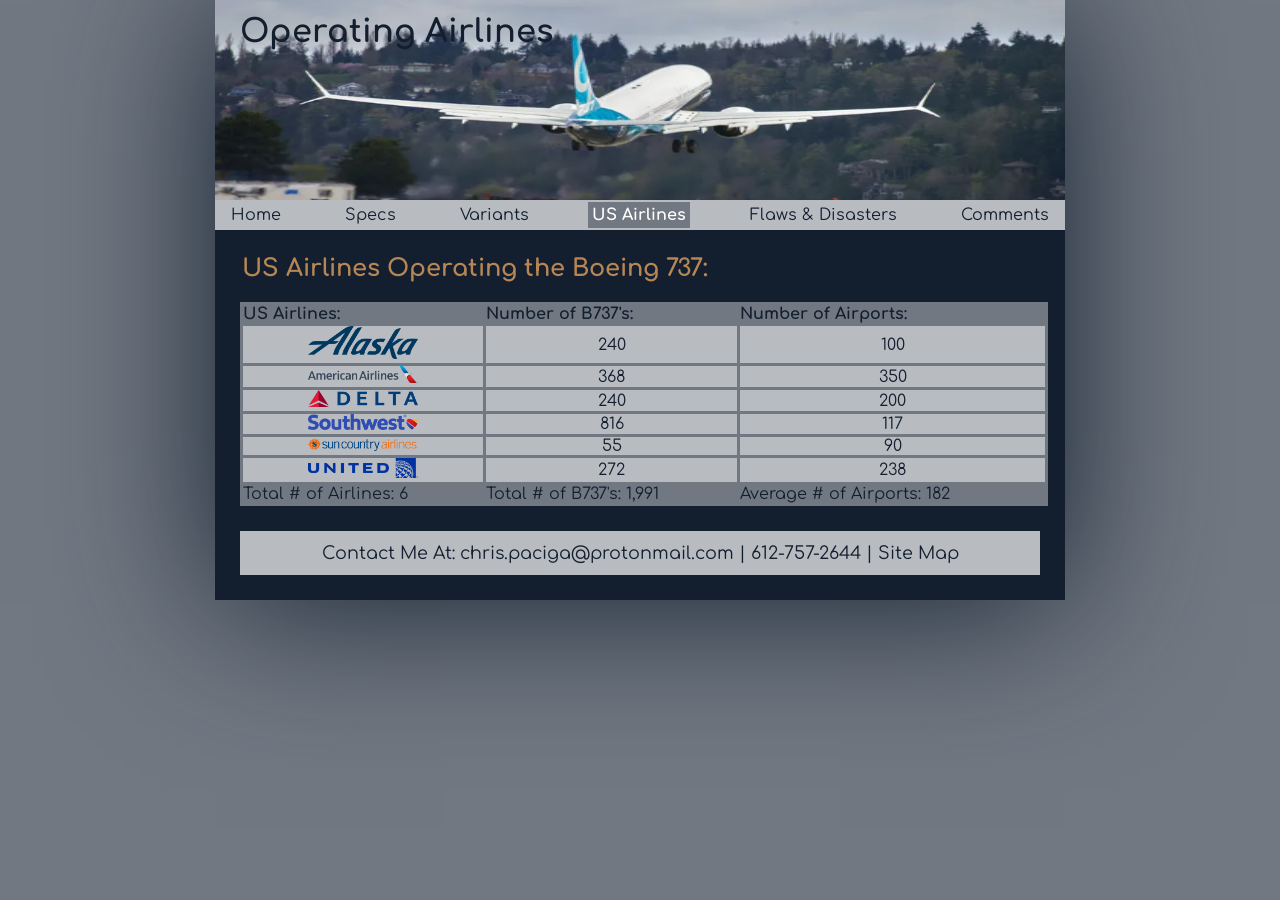
<file: 737-airlines.html>
<!DOCTYPE HTML>
<html lang="en">
<head>
  <!-- Title and Meta Tags -->
  <title>The B737 Operating Airlines</title>
  <meta charset="utf-8">
  <meta name="viewport" content="width=device-width, initial-scale=1">
  <meta name="keywords" content="737, Specifications, Boeing"> 
  <!-- Preconnect to Fonts -->  
  <link rel="preconnect" href="https://fonts.googleapis.com">
  <link rel="preconnect" href="https://fonts.gstatic.com" crossorigin>
  <!-- Google Fonts -->
  <link href="https://fonts.googleapis.com/css2?family=Comfortaa:wght@300..700&display=swap" rel="stylesheet">
  <link rel="preconnect" href="https://fonts.googleapis.com">
  <link rel="preconnect" href="https://fonts.gstatic.com" crossorigin>
  <link href="https://fonts.googleapis.com/css2?family=Anton+SC&display=swap" rel="stylesheet">
  <!-- External CSS -->
  <link href="737-airlines.css" rel="stylesheet">  
</head>
<body>
	<div class="container">
	 <!-- Header Section -->
		<header>
			<img src="images/logo4.png" alt="Boeing 737 Logo">
			<h1>Operating Airlines</h1>
		</header>
    <!-- Navigation Section -->		
	<div class="nav_content">
		<nav>
	<div class="nav_menu">
	<a id="navicon" href="#"><img src="images/navicon.png" alt=""></a>
        <ul id="menu">                  
          <li><a href="index.html">Home</a></li>
          <li><a href="737-specs.html">Specs</a></li>
          <li><a href="737-variants.html">Variants</a></li>
          <li><a href="737-airlines.html" class="active">US Airlines</a></li>
          <li><a href="737-flawsdisasters.html">Flaws & Disasters</a></li>
		  <li><a href="737-comments.html">Comments</a></li>
        </ul>
    </div>
    </nav>
	</div>
	<!-- Table Section -->
    <div class="content">
		<h1>US Airlines Operating the Boeing 737:</h1>
			<table>
				<thead>
				<tr>
					<th>US Airlines:</th>
					<th>Number of B737's:</th>
					<th>Number of Airports:</th>
				</tr>
				</thead>
				<tbody>
					<tr>
						<td><img src="images/alaska.png" alt="Alaska Logo" class= "airline-logo"></td>
						<td>240</td>
						<td>100</td>
					</tr>
					<tr>
						<td><img src="images/american.png" alt="American Logo"  class="airline-logo"></td>
						<td>368</td>
						<td>350</td>
					</tr>
					<tr>
						<td><img src="images/delta.png" alt="Delta Logo"    class="airline-logo"></td>
						<td>240</td>
						<td>200</td>
					</tr>
					<tr>
						<td><img src="images/southwest.png" alt="Southwest Logo" class="airline-logo"></td>
						<td>816</td>
						<td>117</td>
					</tr>
					<tr>
						<td><img src="images/suncountry.png" alt="Sun Country Logo" class="airline-logo"></td>
						<td>55</td>
						<td>90</td>
					</tr>
					<tr>
						<td><img src="images/united.png" alt="United Logo" class="airline-logo"></td>
						<td>272</td>
						<td>238</td>
					</tr>
				</tbody>
				<tfoot>
				<tr>
					<td>Total # of Airlines: 6</td>
					<td>Total # of B737's: 1,991</td>
					<td>Average # of Airports: 182</td>
				</tr>
				</tfoot>
			</table>
	</div>
	<!-- Footer Section -->
		<footer>
			<p>Contact Me At: <a href="mailto:chris.paciga@protonmail.com?subject=General%20Questions">chris.paciga@protonmail.com |</a> 612-757-2644 | <a href="sitemap.html">Site Map</a></p>
		</footer>
	</div>	
	</body>
</html>
</file>
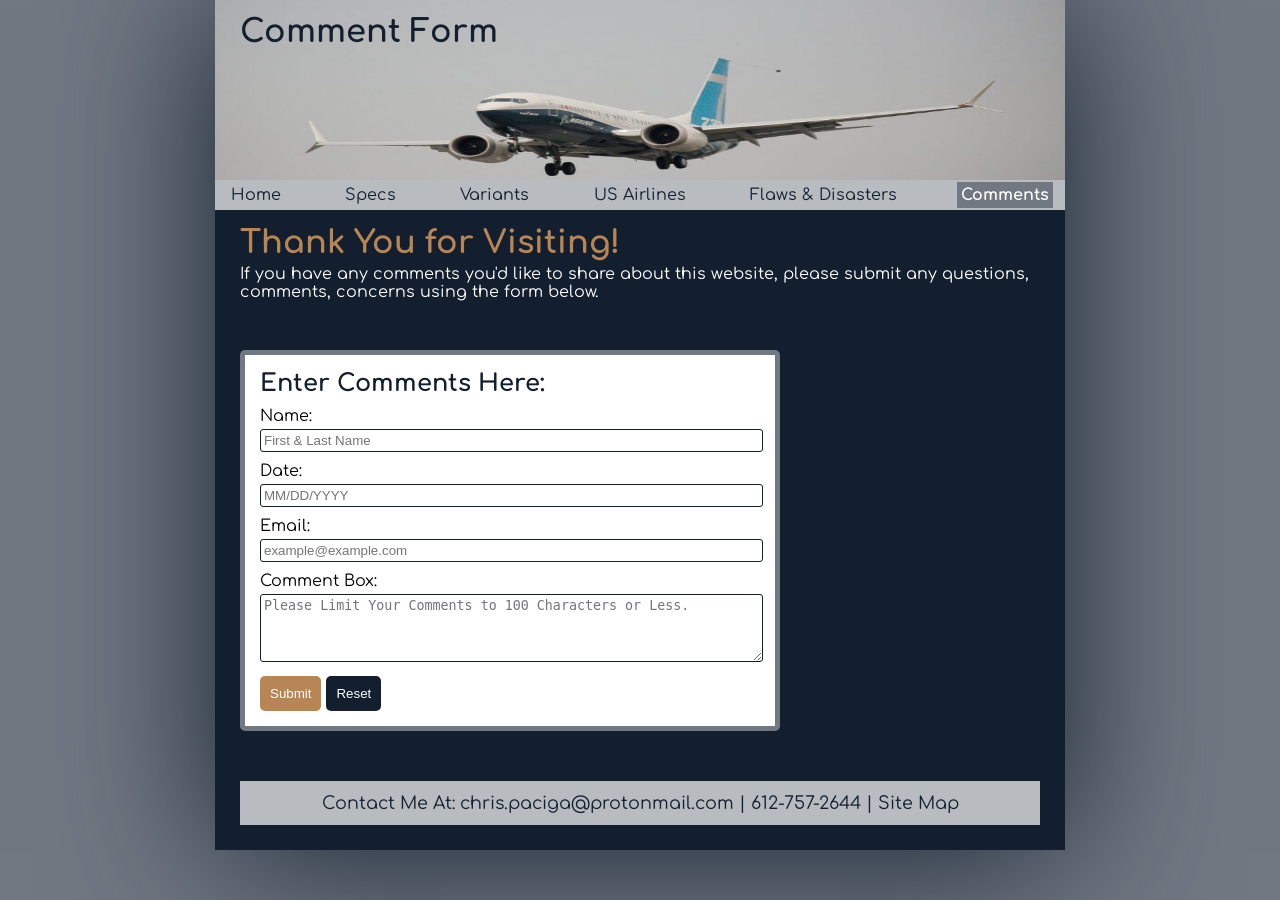
<file: 737-comments.html>
<!DOCTYPE HTML>
<html lang="en">
<head>
  <!-- Title and Meta Tags -->
  <title>Comment Form Page</title>
  <meta charset="utf-8">
  <meta name="viewport" content="width=device-width, initial-scale=1">
  <meta name="keywords" content="737, Specifications, Boeing">
  <!-- Preconnect to Fonts -->  
  <link rel="preconnect" href="https://fonts.googleapis.com">
  <link rel="preconnect" href="https://fonts.gstatic.com" crossorigin>
  <!-- Google Fonts -->
  <link href="https://fonts.googleapis.com/css2?family=Comfortaa:wght@300..700&display=swap" rel="stylesheet">
  <link rel="preconnect" href="https://fonts.googleapis.com">
  <link rel="preconnect" href="https://fonts.gstatic.com" crossorigin>
  <link href="https://fonts.googleapis.com/css2?family=Anton+SC&display=swap" rel="stylesheet">
  <!-- External CSS -->
  <link href="737-comments.css" rel="stylesheet">  
</head>
<body>
	<div class="container">
	<!-- Header Section -->
		<header>
			<img src="images/logo6.png" alt="Boeing 737 Logo">
			<h1>Comment Form</h1>
		</header> 
	<!-- Navigation Section -->
	<div class="nav_content">
		<nav>
	<div class="nav_menu">
    <a id="navicon" href="#"><img src="images/navicon.png" alt=""></a>
        <ul id="menu">             
          <li><a href="index.html">Home</a></li>
          <li><a href="737-specs.html">Specs</a></li>
          <li><a href="737-variants.html">Variants</a></li>
          <li><a href="737-airlines.html">US Airlines</a></li>
          <li><a href="737-flawsdisasters.html">Flaws & Disasters</a></li>
		  <li><a href="737-comments.html" class="active">Comments</a></li>
        </ul>
    </div>
    </nav>
	</div>
	<!-- Form Section -->
		<div class="content">
			<h1>Thank You for Visiting!</h1>
			<p>If you have any comments you'd like to share about this website, please submit any questions, comments, concerns using the form below.</p>
		</div>
		<div class="contact-form">
			<h2>Enter Comments Here:</h2>
			<form method="POST" action="mailto:chris.paciga@protonmail.com" enctype="text/plain">
				<label for="name">Name:</label>
				<input type="text" id="name" name="name" placeholder="First & Last Name" required>
				<label for="date">Date:</label>
				<input type="text" id="date" name="date" placeholder="MM/DD/YYYY" required>
				<label for="email">Email:</label>
				<input type="email" id="email" name="email" placeholder="example@example.com" required>
				<label for="comments">Comment Box:</label>
				<textarea id="comments" name="comments" rows="4" placeholder="Please Limit Your Comments to 100 Characters or Less." maxlength="100" required></textarea>
				<button type="submit" class="submit-btn">Submit</button>
				<button type="reset" class="clear-btn">Reset</button>
        </form>
    </div>
	<!-- Footer Section -->
	<footer>
		<p>Contact Me At: <a href="mailto:chris.paciga@protonmail.com?subject=General%20Questions">chris.paciga@protonmail.com |</a> 612-757-2644 | <a href="sitemap.html">Site Map</a></p>
	</footer>	
	</div>
	</body>
</html>
</file>
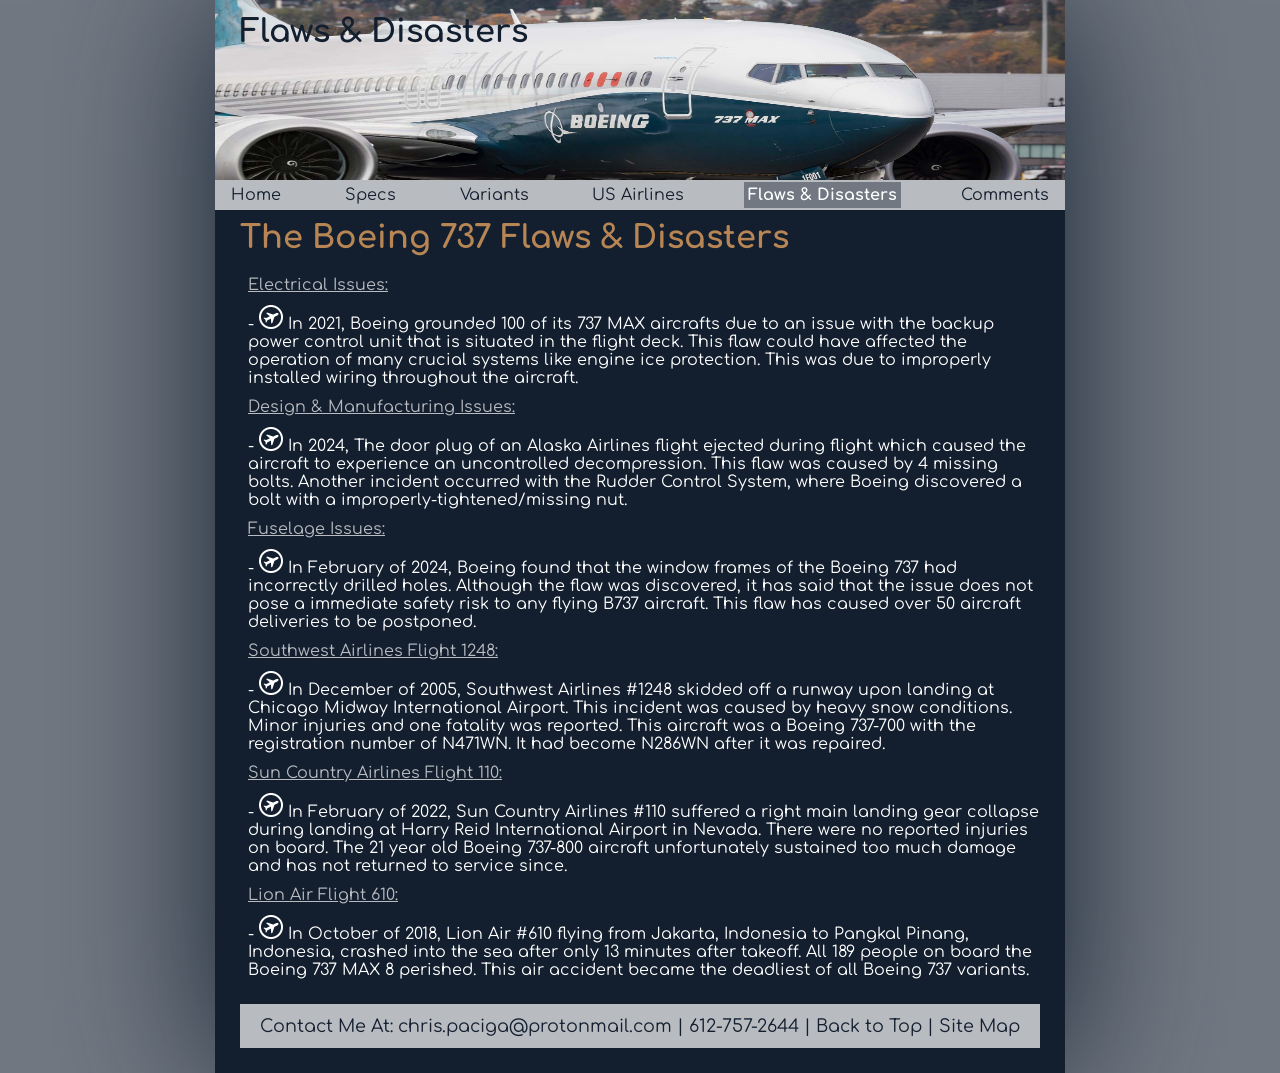
<file: 737-flawsdisasters.html>
<!DOCTYPE HTML>
<html lang="en">
<head>
  <!-- Title and Meta Tags -->
  <title>The B737 Flaws & Disasters</title>
  <meta charset="utf-8">
  <meta name="viewport" content="width=device-width, initial-scale=1">
  <meta name="keywords" content="737, Specifications, Boeing">
  <!-- Preconnect to Fonts -->  
  <link rel="preconnect" href="https://fonts.googleapis.com">
  <link rel="preconnect" href="https://fonts.gstatic.com" crossorigin>
  <!-- Google Fonts -->
  <link href="https://fonts.googleapis.com/css2?family=Comfortaa:wght@300..700&display=swap" rel="stylesheet">
  <link rel="preconnect" href="https://fonts.googleapis.com">
  <link rel="preconnect" href="https://fonts.gstatic.com" crossorigin>
  <link href="https://fonts.googleapis.com/css2?family=Anton+SC&display=swap" rel="stylesheet">
  <!-- External CSS -->
  <link href="737-flawsdisasters.css" rel="stylesheet">  
</head>
<body>
	<div class="container">
	<!-- Header Section -->
		<header>
			<img src="images/logo5.png" alt="Boeing 737 Logo">
			<h1>Flaws & Disasters</h1>
		</header>
    <!-- Navigation Section -->		
	<div class="nav_content">
		<nav>
	<div class="nav_menu">
	<a id="navicon" href="#"><img src="images/navicon.png" alt=""></a>
        <ul id="menu">                 
          <li><a href="index.html">Home</a></li>
          <li><a href="737-specs.html">Specs</a></li>
          <li><a href="737-variants.html">Variants</a></li>
          <li><a href="737-airlines.html">US Airlines</a></li>
          <li><a href="737-flawsdisasters.html" class="active">Flaws & Disasters</a></li>
		  <li><a href="737-comments.html">Comments</a></li>
        </ul>
    </div>
    </nav>
	</div>
	<!-- Description List Section -->
		<div class="content">
			<h1>The Boeing 737 Flaws & Disasters</h1>
		</div>
		<dl class="content">
			<dt>Electrical Issues:</dt>			
				<dd> - <img src="images/icon.png" alt="Tiny Airplane"> In 2021, Boeing grounded 100 of its 737 MAX aircrafts due to an issue with the backup power control unit that is situated in the flight deck. This flaw could have affected the operation of many crucial systems like engine ice protection. This was due to improperly installed wiring throughout the aircraft.</dd>		
			<dt>Design & Manufacturing Issues:</dt>			
				<dd> - <img src="images/icon.png" alt="Tiny Airplane"> In 2024, The door plug of an Alaska Airlines flight ejected during flight which caused the aircraft to experience an uncontrolled decompression. This flaw was caused by 4 missing bolts. Another incident occurred with the Rudder Control System, where Boeing discovered a bolt with a improperly-tightened/missing nut.</dd>		
			<dt>Fuselage Issues:</dt>			
				<dd> - <img src="images/icon.png" alt="Tiny Airplane"> In February of 2024, Boeing found that the window frames of the Boeing 737 had incorrectly drilled holes. Although the flaw was discovered, it has said that the issue does not pose a immediate safety risk to any flying B737 aircraft. This flaw has caused over 50 aircraft deliveries to be postponed.</dd>			
			<dt>Southwest Airlines Flight 1248:</dt>	
				<dd> - <img src="images/icon.png" alt="Tiny Airplane"> In December of 2005, Southwest Airlines #1248 skidded off a runway upon landing at Chicago Midway International Airport. This incident was caused by heavy snow conditions. Minor injuries and one fatality was reported. This aircraft was a Boeing 737-700 with the registration number of N471WN. It had become N286WN after it was repaired.</dd>			
			<dt>Sun Country Airlines Flight 110:</dt>			
				<dd> - <img src="images/icon.png" alt="Tiny Airplane"> In February of 2022, Sun Country Airlines #110 suffered a right main landing gear collapse during landing at Harry Reid International Airport in Nevada. There were no reported injuries on board. The 21 year old Boeing 737-800 aircraft unfortunately sustained too much damage and has not returned to service since.</dd>
			<dt>Lion Air Flight 610:</dt>
				<dd> - <img src="images/icon.png" alt="Tiny Airplane"> In October of 2018, Lion Air #610 flying from Jakarta, Indonesia to Pangkal Pinang, Indonesia, crashed into the sea after only 13 minutes after takeoff. All 189 people on board the Boeing 737 MAX 8 perished. This air accident became the deadliest of all Boeing 737 variants. </dd>
		</dl>
	<!-- Footer Section -->
	<footer>
		<p>Contact Me At: <a href="mailto:chris.paciga@protonmail.com?subject=General%20Questions">chris.paciga@protonmail.com |</a> 612-757-2644 |<a href="#top" class="back-to-top"> Back to Top</a> | <a href="sitemap.html">Site Map</a></p>
	</footer>
	</div>	
	</body>
</html>
</file>
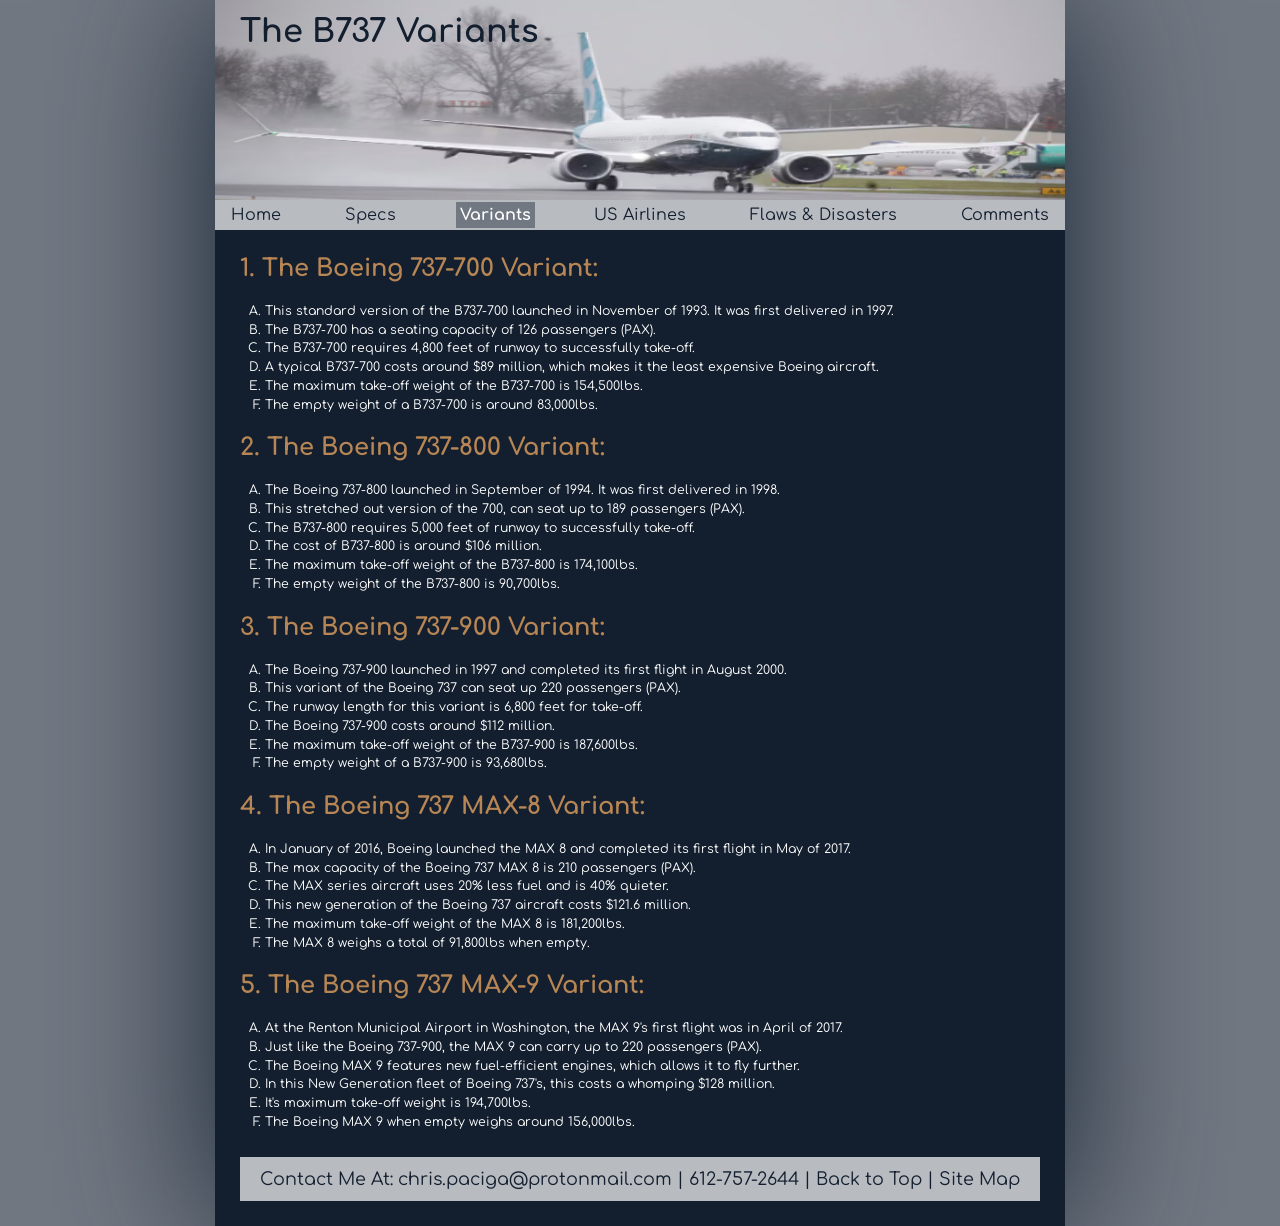
<file: 737-variants.html>
<!DOCTYPE HTML>
<html lang="en">
<head>
  <!-- Title and Meta Tags -->
  <title>The B737 Variants</title>
  <meta charset="utf-8">
  <meta name="viewport" content="width=device-width, initial-scale=1">
  <meta name="keywords" content="737, Specifications, Boeing"> 
  <!-- Preconnect to Fonts -->  
  <link rel="preconnect" href="https://fonts.googleapis.com">
  <link rel="preconnect" href="https://fonts.gstatic.com" crossorigin>
  <!-- Google Fonts -->
  <link href="https://fonts.googleapis.com/css2?family=Comfortaa:wght@300..700&display=swap" rel="stylesheet">
  <link rel="preconnect" href="https://fonts.googleapis.com">
  <link rel="preconnect" href="https://fonts.gstatic.com" crossorigin>
  <link href="https://fonts.googleapis.com/css2?family=Anton+SC&display=swap" rel="stylesheet">
  <!-- External CSS -->
  <link href="737-variants.css" rel="stylesheet">  
</head>
<body>
	<div class="container">	
    <!-- Header Section -->
		<header>
			<img src="images/logo3.png" alt="Boeing 737 Logo">
			<h1>The B737 Variants</h1>
		</header> 
	<!-- Navigation Section -->
	<div class="nav_content">
		<nav>
	<div class="nav_menu">
	<a id="navicon" href="#"><img src="images/navicon.png" alt=""></a>
        <ul id="menu">          
          <li><a href="index.html">Home</a></li>
          <li><a href="737-specs.html">Specs</a></li>
          <li><a href="737-variants.html" class="active">Variants</a></li>
          <li><a href="737-airlines.html">US Airlines</a></li>
          <li><a href="737-flawsdisasters.html">Flaws & Disasters</a></li>
		  <li><a href="737-comments.html">Comments</a></li>
        </ul>
    </div>
    </nav>
	</div>
	<!-- Ordered List Section -->
    <div class="content">
        <h1>1. The Boeing 737-700 Variant:</h1>
			<ol type="A">
				<li>This standard version of the B737-700 launched in November of 1993. It was first delivered in 1997.</li>
				<li>The B737-700 has a seating capacity of 126 passengers (PAX).</li>
				<li>The B737-700 requires 4,800 feet of runway to successfully take-off.</li>
				<li>A typical B737-700 costs around $89 million, which makes it the least expensive Boeing aircraft.</li>
				<li>The maximum take-off weight of the B737-700 is 154,500lbs.</li>
				<li>The empty weight of a B737-700 is around 83,000lbs.</li>
			</ol>		
        <h2>2. The Boeing 737-800 Variant:</h2>
			<ol type="A">
				<li>The Boeing 737-800 launched in September of 1994. It was first delivered in 1998.</li>
				<li>This stretched out version of the 700, can seat up to 189 passengers (PAX).</li>
				<li>The B737-800 requires 5,000 feet of runway to successfully take-off.</li>
				<li>The cost of B737-800 is around $106 million.</li>
				<li>The maximum take-off weight of the B737-800 is 174,100lbs.</li>
				<li>The empty weight of the B737-800 is 90,700lbs.</li>
			</ol>
        <h3>3. The Boeing 737-900 Variant:</h3>
			<ol type="A">
				<li>The Boeing 737-900 launched in 1997 and completed its first flight in August 2000.</li>
				<li>This variant of the Boeing 737 can seat up 220 passengers (PAX).</li>
				<li>The runway length for this variant is 6,800 feet for take-off.</li>
				<li>The Boeing 737-900 costs around $112 million.</li>
				<li>The maximum take-off weight of the B737-900 is 187,600lbs.</li>
				<li>The empty weight of a B737-900 is 93,680lbs. </li>
			</ol>
        <h4>4. The Boeing 737 MAX-8 Variant:</h4>
			<ol type="A">
				<li>In January of 2016, Boeing launched the MAX 8 and completed its first flight in May of 2017.</li>
				<li> The max capacity of the Boeing 737 MAX 8 is 210 passengers (PAX).</li>
				<li>The MAX series aircraft uses 20% less fuel and is 40% quieter.</li>
				<li>This new generation of the Boeing 737 aircraft costs $121.6 million.</li>
				<li>The maximum take-off weight of the MAX 8 is 181,200lbs.</li>
				<li>The MAX 8 weighs a total of 91,800lbs when empty.</li>
			</ol>
        <h5>5. The Boeing 737 MAX-9 Variant:</h5>
			<ol type="A">
				<li>At the Renton Municipal Airport in Washington, the MAX 9's first flight was in April of 2017.</li>
				<li>Just like the Boeing 737-900, the MAX 9 can carry up to 220 passengers (PAX).</li>
				<li>The Boeing MAX 9 features new fuel-efficient engines, which allows it to fly further.</li>
				<li>In this New Generation fleet of Boeing 737's, this costs a whomping $128 million.</li>
				<li>It's maximum take-off weight is 194,700lbs.</li>
				<li>The Boeing MAX 9 when empty weighs around 156,000lbs.</li>
			</ol>    
	</div>	
	<!-- Footer Section -->
		<footer>
			<p>Contact Me At: <a href="mailto:chris.paciga@protonmail.com?subject=General%20Questions">chris.paciga@protonmail.com |</a> 612-757-2644 |<a href="#top" class="back-to-top"> Back to Top</a> | <a href="sitemap.html">Site Map</a></p>
		</footer>
	</div>	
	</body>
</html>
</file>
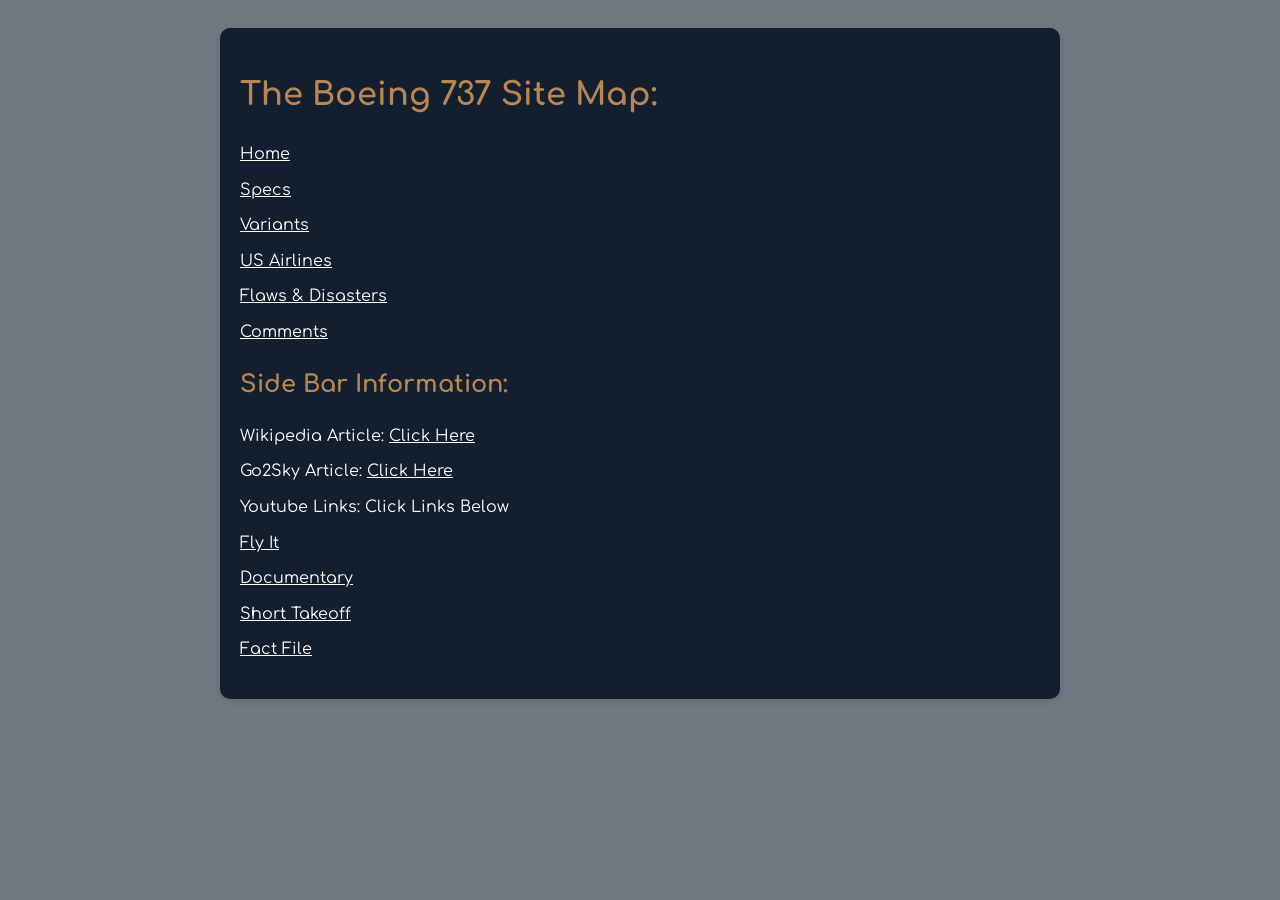
<file: sitemap.html>
<!DOCTYPE html>
<html lang="en">
<head>
    <!-- Title and Meta Tags -->
	<title>Site Map</title> 
    <meta charset="UTF-8">
    <meta name="viewport" content="width=device-width, initial-scale=1.0">
	<!-- Preconnect to Fonts -->  
  <link rel="preconnect" href="https://fonts.googleapis.com">
  <link rel="preconnect" href="https://fonts.gstatic.com" crossorigin>
  <!-- Google Fonts -->
  <link href="https://fonts.googleapis.com/css2?family=Comfortaa:wght@300..700&display=swap" rel="stylesheet">
  <link rel="preconnect" href="https://fonts.googleapis.com">
  <link rel="preconnect" href="https://fonts.gstatic.com" crossorigin>
  <link href="https://fonts.googleapis.com/css2?family=Anton+SC&display=swap" rel="stylesheet">
	<!-- External CSS -->
	<link href="sitemap.css" rel="stylesheet">       
</head>
<body>
    <div class="container">
	<!-- Header Section & Navigation Section -->
        <h1>The Boeing 737 Site Map:</h1>
        <ul>
            <li><a href="index.html">Home</a></li>
            <li><a href="737-specs.html">Specs</a></li>
            <li><a href="737-variants.html">Variants</a></li>
            <li><a href="737-airlines.html">US Airlines</a></li>
            <li><a href="737-flawsdisasters.html">Flaws & Disasters</a></li>
            <li><a href="737-comments.html">Comments</a></li>
        </ul>
        <h2>Side Bar Information:</h2>
        <ul>
            <li>Wikipedia Article: <a href="https://en.wikipedia.org/wiki/Boeing_737">Click Here</a></li>
            <li>Go2Sky Article: <a href="https://go2sky.aero/news/facts-you-didnt-know-about-boeing-737/">Click Here</a></li>
            <li>Youtube Links: Click Links Below
                <ul>
                    <li><a href="https://www.youtube.com/watch?v=ef0krVso_JU">Fly It</a></li>
                    <li><a href="https://www.youtube.com/watch?v=z3_SoIkBras">Documentary</a></li>
                    <li><a href="https://www.youtube.com/watch?v=66IPmmyPmmc">Short Takeoff</a></li>
                    <li><a href="https://www.youtube.com/watch?v=U7l9Ft85F7k">Fact File</a></li>
                </ul>
            </li>
        </ul>
    </div>
</body>
</file>
<file: 737-airlines.css>
@charset "utf-8";

@font-face {
	font-family:'Air Americana DEMO';
	src:url("fonts/AirAmericanaDemoSemibold-nRB6R.ttf") format('truetype');
	font-weight: normal;
	font-style: normal;
}


html { 
	min-height: 100%;
	cursor: url("images/plane.png"), auto;	
}

* { 
  margin: 0;
  padding: 0;
}

/* Body Styles */

body { 
  display: flex;
  flex-direction: column;
  align-items: center;
  font-family: "Comfortaa", sans-serif;
  background: #717882;    
}

.content {
	margin-top: -160px;
}

.content h1 {
	align-self: flex-start;
	margin-left: 2px;
}

/* Header Styles */

header h1 {
	position: relative;
    margin-top: -190px;
	color: #131f2f;
	font-size: 2.0em;
}

h1 {
	font-size:1.5em;
	margin-top: 20px;
	margin-bottom: 20px;
	color: #b78654;
	
}

/* Navigation Bar Styles */

.nav_content {	
	background-color: #b8bbc0;	
	margin-top: 131px;
	margin-right: -25px;
	margin-bottom: 165px;
	margin-left: -25px;
	border: 2px solid #b8bbc0;
	width: 900px;	
}

.nav_menu ul {
	list-style-type: none;
	padding: 0;
	margin: 0;
	display: flex;
	justify-content: space-between;
}

.nav_menu li {  
  display: inline;
  margin-left: 10px;
  margin-right: 10px;
}

.nav_menu a {
  color: #131f2f;
  text-decoration: none;
  padding: 4px 4px;
  display: block;
}

.nav_menu a:hover {
  text-decoration: underline;
  color: #131f2f;
}

.nav_menu a.active {
	background-color: #717882;
	color: #FFFFFF;
	font-weight: bold;
}

.navicon {
    display: none; 
    font-size: 24px;
    cursor: pointer;
    padding: 15px;
}

/* Container Styles */

.container {
	border: 5px solid #131f2f;
	padding: 20px;
	width: 800px;
	margin: auto;
	background-color: #131f2f;
	display: flex;
	flex-wrap: wrap; 
	box-shadow: 0 4px 150px #131f2f;
}

/* Header Image Styles */

header img {
	width: 850px;
	height: 200px;
	margin-top: -25px;
	margin-left: -25px;	
}

/* Table Styles */

table {
    border: 1px solid;    
    width: 144.3%; 
    border-collapse: collapse;     
	cursor: pointer;
}

thead { 
	background: #717882;
	text-align: left;
}
		
tbody { 	
	text-align: center;
	background: #b8bbc0;
}

tfoot {
	color: #131f2f;
	background: #717882;
}
  
th, td, tfoot {
    border: 3px solid #717882;
	color: #131f2f;
}

/* Image Styles */

.airline-logo {
	width: 110px;
	height: auto;
}

/* Footer Styles */

footer {
	border: 2px solid #b8bbc0;
	background-color: #b8bbc0;    
	padding: 5px 0;
	margin-top: 25px;
	width: 100%;
    margin-left: auto;
	margin-right: auto;
}

footer a {
	text-decoration: none;
	color: #131f2f;
}

footer p {
	color: #131f2f;
	font-size: 1.1em;	
	margin: 0;
	width: 100%;
	text-align: center;
	padding-top: 5px;
	padding-bottom: 5px;
}

/* Navicon Styles */

a#navicon {
	display: none;
}

/* Mobile Devices: 0 to 480px */

@media only screen and (max-width: 480px) {
	
	a#navicon {
		display: block;
	}
	
	.nav_menu ul {
		display: none;
	}
}
</file>
<file: 737-comments.css>
@charset "utf-8";

@font-face {
	font-family:'Air Americana DEMO';
	src:url("fonts/AirAmericanaDemoSemibold-nRB6R.ttf") format('truetype');
	font-weight: normal;
	font-style: normal;
}


html { 
	min-height: 100%;
	cursor: url("images/plane.png"), auto;	
}

* { 
  margin: 0;
  padding: 0;
}

/* Body Styles */

body { 
  display: flex;
  flex-direction: column;
  align-items: center;
  font-family: "Comfortaa", sans-serif;
  background: #717882;    
}

/* Header Styles */

header h1 {
	position: relative;
    margin-top: -190px;
	color: #131f2f;
	font-size: 2.0em;
}

.content h1 {
	margin-top: -150px;
	color: #b78654;
	font-size: 2em;
}

.content p {
	color: #FFFFFF;
	margin-top: 5px;
}	

/* Navigation Bar Styles */

.nav_content {	
	background-color: #b8bbc0;	
	margin-top: 131px;
	margin-right: -25px;
	margin-bottom: 165px;
	margin-left: -25px;
	border: 2px solid #b8bbc0;
	width: 900px;	
}

.nav_menu ul {
	list-style-type: none;
	padding: 0;
	margin: 0;
	display: flex;
	justify-content: space-between;
}

.nav_menu li {  
  display: inline;
  margin-left: 10px;
  margin-right: 10px;
}

.nav_menu a {
  color: #131f2f;
  text-decoration: none;
  padding: 4px 4px;
  display: block;
}

.nav_menu a:hover {
  text-decoration: underline;
  color: #131f2f;
}

.nav_menu a.active {
	background-color: #717882;
	color: #FFFFFF;
	font-weight: bold;
}

.navicon {
    display: none; 
    font-size: 24px;
    cursor: pointer;
    padding: 15px;
}

/* Container Styles */

.container {
	border: 5px solid #131f2f;
	padding: 20px;
	width: 800px;
	margin: auto;
	background-color: #131f2f;
	display: flex;
	flex-wrap: wrap;
	box-shadow: 0 4px 150px #131f2f;
}

/* Header Image Styles */

header img {
	width: 850px;
	height: 200px;
	margin-top: -25px;
	margin-left: -25px;	
}

/* Comment Form Styles */

.contact-form {
    width: 500px;
    margin: -25px 0  25px;
    padding: 15px;
    border: 5px solid #717882;
    border-radius: 5px;
    background-color: #FFFFFF;
}

.contact-form h2 {
    text-align: left;
	color: #131f2f;
}
        
.contact-form label {
    display: block;
    margin-top: 10px;
}

.contact-form input, .contact-form textarea {
    width: 99%;
    padding: 3px;
    margin-top: 4px;
    border: 1px solid #131f2f;
    border-radius: 3px;	
}
       
.contact-form button {
    margin-top: 10px;
    padding: 10px;
    border: none;
    border-radius: 5px;
    cursor: pointer;
}
        
.contact-form .submit-btn {
    background-color: #b78654;
    color: white;
}
        
.contact-form .clear-btn {
    background-color: #131f2f;
    color: white;
}

/* Footer Styles */

footer {
	border: 2px solid #b8bbc0;
	background-color: #b8bbc0;    
	padding: 5px 0;
	margin-top: 25px;
	width: 100%;
    margin-left: auto;
	margin-right: auto;
}

footer a {
	text-decoration: none;
	color: #131f2f;
}

footer p {
	color: #131f2f;
	font-size: 1.1em;	
	margin: 0;
	width: 100%;
	text-align: center;
	padding-top: 5px;
	padding-bottom: 5px;
}

/* Navicon Styles */

a#navicon {
	display: none;
}

/* Mobile Devices: 0 to 480px */

@media only screen and (max-width: 480px) {
	
	a#navicon {
		display: block;
	}
	
	.nav_menu ul {
		display: none;
	}
}
</file>
<file: 737-flawsdisasters.css>
@charset "utf-8";

@font-face {
	font-family:'Air Americana DEMO';
	src:url("fonts/AirAmericanaDemoSemibold-nRB6R.ttf") format('truetype');
	font-weight: normal;
	font-style: normal;
}


html { 
	min-height: 100%;
	cursor: url("images/plane.png"), auto;	
}

* { 
  margin: 0;
  padding: 0;
}

/* Body Styles */

body { 
  display: flex;
  flex-direction: column;
  align-items: center;
  font-family: "Comfortaa", sans-serif;
  background: #717882;    
}

/* Descriptive List Styles */

dt {
	color: #b8bbc0;
	line-height: 2.5em;
	text-decoration: underline;
}

dd {
	color: #FFFFFF;	
}

dl {
	margin-top: -110px;
	margin-left: 8px;
}

/* Header Styles */

header h1 {
	position: relative;
    margin-top: -190px;
	color: #131f2f;
	font-size: 2.0em;
}

.content h1 {
	margin-top: -155px;
	color: #b78654;
	font-size: 2em;
}

/* Navigation Bar Styles */

.nav_content {	
	background-color: #b8bbc0;	
	margin-top: 131px;
	margin-right: -25px;
	margin-bottom: 165px;
	margin-left: -25px;
	border: 2px solid #b8bbc0;
	width: 900px;	
}

.nav_menu ul {
	list-style-type: none;
	padding: 0;
	margin: 0;
	display: flex;
	justify-content: space-between;
}

.nav_menu li {  
  display: inline;
  margin-left: 10px;
  margin-right: 10px;
}

.nav_menu a {
  color: #131f2f;
  text-decoration: none;
  padding: 4px 4px;
  display: block;
}

.nav_menu a:hover {
  text-decoration: underline;
  color: #131f2f;
}

.nav_menu a.active {
	background-color: #717882;
	color: #FFFFFF;
	font-weight: bold;
}

.navicon {
    display: none; 
    font-size: 24px;
    cursor: pointer;
    padding: 15px;
}

/* Container Styles */

.container {
	border: 5px solid #131f2f;
	padding: 20px;
	width: 800px;
	margin: auto;
	background-color: #131f2f;
	display: flex;
	flex-wrap: wrap;
	box-shadow: 0 4px 150px #131f2f;  
}

/* Header Image Styles */

header img {
	width: 850px;
	height: 200px;
	margin-top: -25px;
	margin-left: -25px;	
}

/* Footer Styles */

footer {
	border: 2px solid #b8bbc0;
	background-color: #b8bbc0;    
	padding: 5px 0;
	margin-top: 25px;
	width: 100%;
    margin-left: auto;
	margin-right: auto;
}

footer a {
	text-decoration: none;
	color: #131f2f;
}

footer p {
	color: #131f2f;
	font-size: 1.1em;	
	margin: 0;
	width: 100%;
	text-align: center;
	padding-top: 5px;
	padding-bottom: 5px;
}

/* Navicon Styles */

a#navicon {
	display: none;
}

/* Mobile Devices: 0 to 480px */

@media only screen and (max-width: 480px) {
	
	a#navicon {
		display: block;
	}
	
	.nav_menu ul {
		display: none;
	}
}
</file>
<file: 737-variants.css>
@charset "utf-8";

@font-face {
	font-family:'Air Americana DEMO';
	src:url("fonts/AirAmericanaDemoSemibold-nRB6R.ttf") format('truetype');
	font-weight: normal;
	font-style: normal;
}


html { 
	min-height: 100%;
	cursor: url("images/plane.png"), auto;	
}

* { 
  margin: 0;
  padding: 0;
}

/* Body Styles */

body { 
  display: flex;
  flex-direction: column;
  align-items: center;
  font-family: "Comfortaa", sans-serif;
  background: #717882;    
}

/* Ordered List Styles */

ol {
	padding-left: 25px;
	list-style-position: outside;
}

ol li {
	color: #FFFFFF;
	line-height: 1.5em;	
}

.content ol li {
	font-size: .78em;
}

.content {
	margin-top: -160px;
}

/* Header Styles */

header h1 {
	position: relative;
    margin-top: -190px;
	color: #131f2f;
	font-size: 2.0em;
}

h1, h2, h3, h4, h5, h6{
	font-size:1.5em;
	margin-top: 20px;
	margin-bottom: 20px;
}

.content h1, h2, h3, h4, h5, h6 {
	color: #b78654;
}

/* Navigation Bar Styles */

.nav_content {	
	background-color: #b8bbc0;	
	margin-top: 131px;
	margin-right: -25px;
	margin-bottom: 165px;
	margin-left: -25px;
	border: 2px solid #b8bbc0;
	width: 900px;	
}

.nav_menu ul {
	list-style-type: none;
	padding: 0;
	margin: 0;
	display: flex;
	justify-content: space-between;
}

.nav_menu li {  
  display: inline;
  margin-left: 10px;
  margin-right: 10px;
}

.nav_menu a {
  color: #131f2f;
  text-decoration: none;
  padding: 4px 4px;
  display: block;
}

.nav_menu a:hover {
  text-decoration: underline;
  color: #131f2f;
}

.nav_menu a.active {
	background-color: #717882;
	color: #FFFFFF;
	font-weight: bold;
}

.navicon {
    display: none; 
    font-size: 24px;
    cursor: pointer;
    padding: 15px;
}

/* Container Styles */

.container {
	border: 5px solid #131f2f;
	padding: 20px;
	width: 800px;
	margin: auto;
	background-color: #131f2f;
	display: flex;
	flex-wrap: wrap;
	box-shadow: 0 4px 150px #131f2f;
}

/* Header Image Styles */

header img {
	width: 850px;
	height: 200px;
	margin-top: -25px;
	margin-left: -25px;	
}

/* Footer Styles */

footer {
	border: 2px solid #b8bbc0;
	background-color: #b8bbc0;    
	padding: 5px 0;
	margin-top: 25px;
	width: 100%;
    margin-left: auto;
	margin-right: auto;
}

footer a {
	text-decoration: none;
	color: #131f2f;
}

footer p {
	color: #131f2f;
	font-size: 1.1em;	
	margin: 0;
	width: 100%;
	text-align: center;
	padding-top: 5px;
	padding-bottom: 5px;
}

/* Navicon Styles */

a#navicon {
	display: none;
}

/* Mobile Devices: 0 to 480px */

@media only screen and (max-width: 480px) {
	
	a#navicon {
		display: block;
	}
	
	.nav_menu ul {
		display: none;
	}
	
	.nav_content {
		width: 986px;		
	}
	
	a#navicon:hover+ul, nav.horizontal ul:hover {
		display: block;
	}
	
	.container {
		width:480px;
	}
	
	header img {
		width: 263px;		
	}
	
	header h1 {
		font-size: 1.2em;		
	}	
	
	.content {
		padding: 20px;
		width: 100%;
	}
	
	.content ol li {
		font-size: 0.8em;		
		width: 44%;
		margin-left: -31px;
	}
	
	ul li {
		line-height: 3.5em;
	}
	
	.content h1, h2, h3, h4, h5 {
		margin-left: -38px;
		font-size: .80em;
	}		

	footer {
		display: none;
	}	
   
}
</file>
<file: sitemap.css>
html { 
	min-height: 100%;
	cursor: url("images/plane.png"), auto;	
}

body {
    font-family: "Comfortaa", sans-serif;
    background-color: #717882;
    color: #FFFFFF;
    padding: 20px;
    line-height: 1.6;
}
        
.container {
    max-width: 800px;
    margin: auto;
    background: #131f2f;
    padding: 20px;
    border-radius: 10px;
    box-shadow: 0 2px 10px rgba(0, 0, 0, 0.1);
}

h1, h2 {
    color: #b78654;
}

ul {
    list-style: none;
    padding: 0;
}

ul li {
    margin: 10px 0;
}

ul li a {
    text-decoration: underline;
    color: #FFFFFF;
}

ul li a:hover {
    text-decoration: underline;
}
</file>
